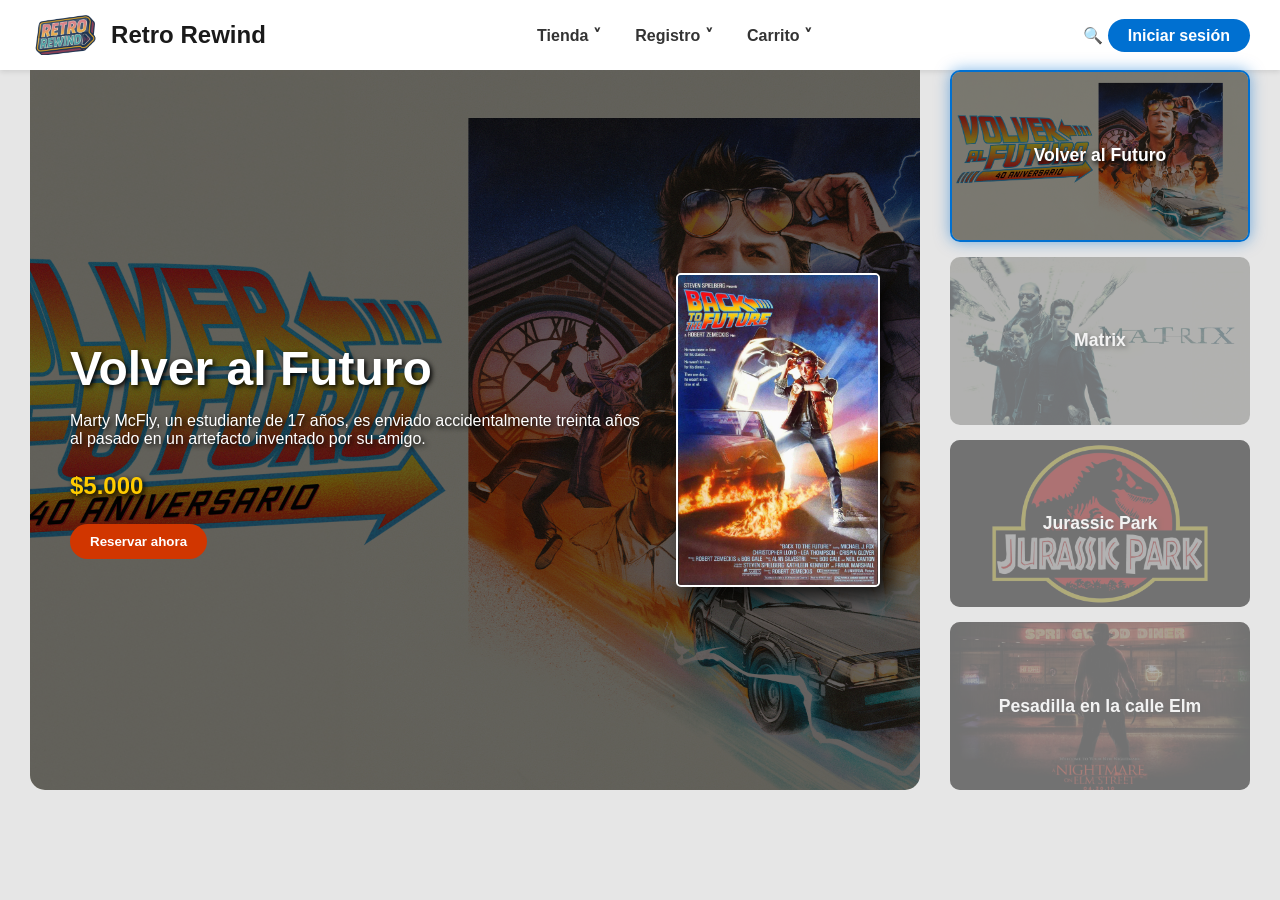
<file: index.html>
<!-- Declaración del tipo de documento, obligatorio en HTML5 -->
<!DOCTYPE html>
<!-- Idioma del sitio web para accesibilidad y SEO -->
<html lang="es">
<head>
    <!-- Codificación que permite usar tildes y caracteres especiales (ñ) -->
    <meta charset="UTF-8">
    <!-- Título que aparece en la pestaña superior del navegador -->
    <title>Retro Rewind - Inicio</title>
    <!-- Vincula este HTML con el archivo de estilos externos para aplicar diseño -->
    <link rel="stylesheet" href="style.css">
</head>
<body>
    <!-- HEADER: Encabezado principal. Clase "ps-header" para darle diseño en CSS -->
    <header class="ps-header">
        <!-- NUEVO: Contenedor que agrupa la imagen de tu logo y el texto -->
        <div class="logo-contenedor">
            <!-- IMG: Llama a tu logo desde la carpeta img. Si tu logo es .jpg, cambia la extensión aquí -->
            <img src="./img/logo.png" alt="Logo Retro Rewind" class="logo-img">
            <!-- SPAN: El nuevo nombre de tu tienda -->
            <span class="logo-texto">Retro Rewind</span>
        </div>
        
        <!-- NAV: Etiqueta semántica para los botones de navegación entre páginas -->
        <nav class="ps-nav">
            <a href="index.html">Tienda ˅</a>
            <a href="registro.html">Registro ˅</a>
            <a href="carrito.html">Carrito ˅</a>
        </nav>
        
        <!-- Contenedor para acciones del usuario (lupa y botón de cuenta) -->
        <div class="ps-actions">
            <!-- SPAN: Etiqueta en línea (no rompe el párrafo) usada aquí para el ícono -->
            <span class="search">🔍</span>
            <!-- Enlace que visualmente lo transformaremos en un botón azul -->
            <a href="login.html" class="btn-login">Iniciar sesión</a>
        </div>
    </header>

    <!-- MAIN: Etiqueta semántica que alberga el contenido único principal de la página -->
    <main class="ps-hero">
        
        <!-- SECTION: Panel izquierdo. Aquí se pondrá el fondo dinámico mediante JS -->
        <section class="hero-banner" id="hero-banner">
            
            <!-- DIV: Agrupa el texto y la imagen para que queden sobre el fondo oscuro -->
            <div class="banner-content">
                
                <!-- DIV: Agrupa exclusivamente los textos para separarlos de la imagen física -->
                <div class="info-texto">
                    <!-- H2: Título de la película, recibe un ID para inyectarle texto desde JS -->
                    <h2 id="pelicula-titulo">Cargando...</h2>
                    <!-- Párrafo para la sinopsis dinámica -->
                    <p id="pelicula-sinopsis"></p>
                    <!-- Párrafo para el precio, usando una clase para destacarlo con color -->
                    <p class="precio" id="pelicula-precio"></p>
                    <!-- Botón estándar para la acción de comprar/reservar -->
                    <button class="btn-reservar">Reservar ahora</button>
                </div>
                
                <!-- IMG: Aquí va la carátula de la caja del VHS. El "src" se llena con JS -->
                <img id="vhs-portada" src="" alt="Carátula VHS" class="vhs-img">
            </div>
        </section>
        
        <!-- ASIDE: Etiqueta semántica para contenido lateral (el menú derecho rotativo) -->
        <aside class="hero-catalogo">
            <!-- Contenedor que JavaScript usará para generar la lista de películas -->
            <div class="lista-peliculas" id="lista-peliculas"></div>
        </aside>
    </main>

    <!-- SCRIPT: Llama al archivo de lógica. Se pone al final para que cargue después del HTML -->
    <script src="validaciones.js"></script>
</body>
</html>
</file>
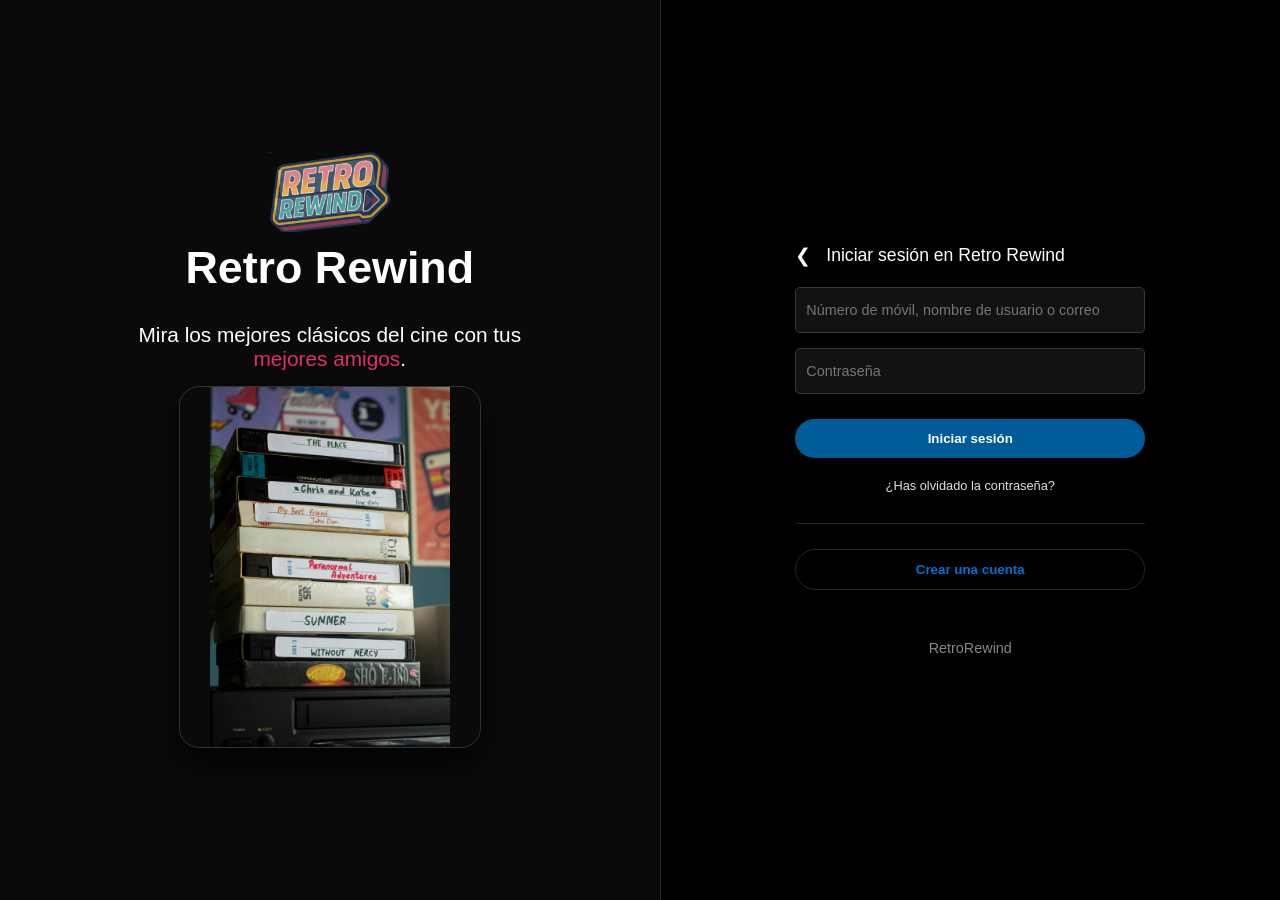
<file: login.html>
<!DOCTYPE html>
<html lang="es">
<head>
    <meta charset="UTF-8">
    <title>Retro Rewind - Iniciar Sesión</title>
    <link rel="stylesheet" href="style.css">
</head>
<!-- Agregamos una clase especial al body para aplicar el fondo oscuro solo aquí -->
<body class="ig-body">
    
    <!-- Contenedor principal que dividirá la pantalla en dos mitades (Flexbox) -->
    <main class="ig-contenedor">
        
        <!-- MITAD IZQUIERDA: Textos e imágenes promocionales -->
        <section class="ig-izquierda">
            <!-- NUEVO: Contenedor para mostrar tu logo y el nombre grande -->
            <div class="ig-logo-contenedor">
                <img src="./img/logo.png" alt="Logo Retro Rewind" class="ig-logo-img">
                <h1 class="ig-logo">Retro Rewind</h1>
            </div>
            <!-- Texto publicitario similar al de Instagram -->
            <h2 class="ig-eslogan">Mira los mejores clásicos del cine con tus <span>mejores amigos</span>.</h2>
            
            <!-- Aquí puedes poner una imagen de collage retro después (ej. src="img/collage.png") -->
            <!-- NUEVO: Etiqueta <img> que llama a tu imagen real del collage.
                 Nota: Si tu archivo es .jpg, cambia "collage.png" por "collage.jpg" -->
            <img src="./img/collage.jpg" alt="Collage Retro Rewind" class="ig-imagen-collage">
        </section>

        <!-- MITAD DERECHA: El formulario de inicio de sesión -->
        <section class="ig-derecha">
            <!-- Caja contenedora del formulario para darle ancho y centrarlo -->
            <div class="ig-caja-form">
                
                <!-- Encabezado del formulario con flecha para volver al inicio -->
                <div class="ig-form-header">
                    <a href="index.html" class="ig-volver">❮</a>
                    <h3>Iniciar sesión en Retro Rewind</h3>
                </div>
                
                <!-- Formulario semántico -->
                <form id="form-login" class="ig-formulario">
                    <!-- Campo de texto (Usuario o Correo) -->
                    <input type="text" id="usuario" placeholder="Número de móvil, nombre de usuario o correo" required class="ig-input">
                    <!-- Campo de contraseña -->
                    <input type="password" id="password" placeholder="Contraseña" required class="ig-input">
                    
                    <!-- Botón principal azul -->
                    <button type="submit" class="ig-btn-azul">Iniciar sesión</button>
                    
                    <!-- Enlace de recuperación de contraseña -->
                    <a href="#" class="ig-olvidaste">¿Has olvidado la contraseña?</a>
                    
                    <!-- Línea separadora visual (opcional, para mantener el estilo) -->
                    <div class="ig-separador"></div>
                    
                    <!-- Botón secundario oscuro con borde para registrarse -->
                    <button type="button" class="ig-btn-oscuro" onclick="window.location.href='registro.html'">Crear una cuenta</button>
                </form>
                
                <!-- Pie del formulario imitando el logo de Meta -->
                <div class="ig-meta-logo">RetroRewind</div>
            </div>
        </section>
    </main>

</body>
</html>
</file>
<file: style.css>
/* RESET GENERAL: Limpia márgenes por defecto del navegador y define fuente/fondo base */
body { margin: 0; font-family: Arial, sans-serif; background: #e6e6e6; }

/* --- HEADER --- */
.ps-header {
    display: flex; /* Activa flexbox para alinear elementos horizontalmente */
    justify-content: space-between; /* Empuja el logo a la izquierda y el login a la derecha */
    align-items: center; /* Centra los elementos verticalmente en la fila */
    background: #ffffff; /* Fondo blanco */
    padding: 15px 30px; /* 15px de espacio vertical, 30px horizontal interno */
    box-shadow: 0 2px 5px rgba(0,0,0,0.1); /* Crea la sombra que separa el header del contenido */
}
/* Modifica los enlaces (a) que están dentro de .ps-nav */
.ps-nav a { 
    margin: 0 15px; /* Separa cada botón del menú */
    text-decoration: none; /* Quita el subrayado azul estándar de los hipervínculos */
    color: #333; /* Texto gris oscuro */
    font-weight: bold; /* Texto en negrita */
}
/* Estilo del botón azul de inicio de sesión */
.btn-login { 
    background: #0070d1; /* Azul corporativo estilo consola */
    color: white; /* Texto blanco */
    padding: 8px 20px; /* Dimensiones internas del botón */
    border-radius: 20px; /* Redondea los bordes formando una píldora */
    text-decoration: none; 
    font-weight: bold; 
}

/* --- ESTRUCTURA PRINCIPAL DIVIDIDA --- */
.ps-hero {
    display: flex; height: 80vh; /* Altura del 80% de la ventana de tu pantalla *//* Coloca el banner (izq) y el catálogo (der) lado a lado */
    padding: 0 30px 30px 30px; /* 0px arriba para quedar pegado al header, 30px en los otros lados */
    gap: 30px; /* Margen de separación entre el lado izquierdo y el derecho */
    align-items: stretch; /* Fuerza a que el banner y el catálogo tengan la misma altura */
}

/* --- BANNER IZQUIERDO (Fondo de película) --- */
.hero-banner {
    flex: 1; /* Le indica que crezca y ocupe todo el espacio sobrante que el menú derecho no usa */
    background-size: cover; /* Ajusta la imagen para cubrir todo el contenedor sin deformarse */
    background-position: center; /* Centra la foto de fondo */
    position: relative; /* CRÍTICO: Permite posicionar la capa oscura superpuesta encima de él */
    display: flex; /* Activa flexbox interno para el texto y el VHS */
    align-items: center; /* Centra internamente de forma vertical */
    padding: 40px; /* Espaciado interno para que los textos no se peguen a los bordes */
    border-radius: 0 0 15px 15px; /* Redondea las esquinas inferiores del fondo de imagen */
    transition: opacity 0.5s ease; /* Efecto Fade: la transición dura medio segundo de forma suave */
}

/* CAPA OSCURA: Se crea visualmente para oscurecer el fondo y permitir lectura */
.hero-banner::before {
    content: ""; /* Propiedad obligatoria para generar este elemento "fantasma" */
    position: absolute; /* Lo desconecta del flujo normal para flotar encima del banner */
    top: 0; left: 0; width: 100%; height: 100%; /* Le indica que cubra el 100% de la foto */
    background: rgba(0,0,0,0.6); /* Color negro (0,0,0) al 60% (0.6) de transparencia */
    z-index: 1; /* Lo ubica en la "capa 1", justo encima de la imagen de fondo */
    border-radius: 0 0 15px 15px; /* Obliga a la capa oscura a tener los mismos bordes redondos */
}

/* CAJA INTERNA DEL BANNER (Textos + VHS) */
.banner-content {
    position: relative; 
    z-index: 2; /* Lo ubica en la "capa 2", protegiendo los textos para que no se oscurezcan */
    width: 100%; 
    display: flex; /* Pone texto a un lado y VHS al otro */
    align-items: center; 
    justify-content: space-between; /* Separa los textos y el VHS lo máximo posible */
    gap: 30px;
}

/* ESTILOS DE TEXTO IZQUIERDO */
.info-texto { 
    flex: 1; /* Ocupa el espacio empujando el VHS hacia la derecha */
    color: white; /* Fuerza el color blanco para máximo contraste */
    text-shadow: 2px 2px 5px black; /* Crea sombra en las letras mejorando la legibilidad */
}
.info-texto h2 { font-size: 3rem; margin-bottom: 10px; }
.precio { font-size: 1.5rem; color: #ffcc00; font-weight: bold; } /* Amarillo retro */
.btn-reservar { 
    background: #d13600; /* Botón naranja/rojo */
    color: white; padding: 10px 20px; border: none; 
    border-radius: 20px; font-weight: bold; cursor: pointer; /* Cursor de manito */
}

/* CARÁTULA VHS FÍSICA */
.vhs-img {
    width: 200px; /* Fija un ancho estático simulando una caja real */
    object-fit: cover; /* Evita achatamientos */
    border-radius: 5px; /* Bordes ligeramente curvos */
    border: 2px solid white; /* Borde blanco rígido de foto */
    box-shadow: 10px 10px 20px rgba(0,0,0,0.8); /* Sombra pesada (offset derecho, abajo, desenfoque) para dar efecto 3D */
}

/* --- CATÁLOGO DERECHO --- */
.hero-catalogo { 
    width: 300px; /* Mantiene el ancho fijo del catálogo */
    height: 100%; /* Obliga al contenedor a usar toda la altura de la pantalla disponible */
}

.lista-peliculas {
    display: flex; /* Activa flexbox para alinear los botones */
    flex-direction: column; /* Apila los botones de arriba hacia abajo */
    height: 100%; /* Obliga a la lista a usar toda la altura */
    gap: 15px; /* Espacio de separación entre cada botón */
}

.mini-peli { 
    flex: 1; /* Hace que cada botón crezca para rellenar el espacio vacío verticalmente */
    border-radius: 10px; /* Bordes redondeados */
    opacity: 0.5; /* Opacidad al 50% cuando no están seleccionados */
    transition: opacity 0.3s; /* Efecto suave de encendido/apagado */
    display: flex; /* Activa flexbox interno para centrar el texto */
    align-items: center; /* Centra el texto verticalmente */
    justify-content: center; /* Centra el texto horizontalmente */
    font-size: 1.1rem; /* Tamaño de letra */
    
    /* NUEVO: Configuración para que funcione como botón con imagen */
    background-size: cover; /* Ajusta la imagen de fondo para que cubra todo el botón */
    background-position: center; /* Centra la imagen de fondo del botón */
    position: relative; /* CRÍTICO: Necesario para poder ponerle una capa oscura encima */
    color: white; /* Texto blanco para resaltar */
    text-shadow: 2px 2px 5px black; /* Sombra negra detrás del texto para que se lea siempre */
    cursor: pointer; /* Cambia el mouse a una "manito" indicando que es clickeable */
    overflow: hidden; /* Evita que la capa oscura se salga de los bordes redondos */
}

/* NUEVO: Capa oscura semitransparente para los botones (igual que en el banner grande) */
.mini-peli::before {
    content: ""; /* Obligatorio para crear este elemento visual */
    position: absolute; /* Lo desconecta y lo hace flotar sobre el fondo del botón */
    top: 0; left: 0; width: 100%; height: 100%; /* Cubre todo el botón */
    background: rgba(0,0,0,0.5); /* Color negro al 50% de transparencia */
    z-index: 1; /* Lo pone en la capa 1 (encima del fondo) */
}

/* NUEVO: Protege el texto para que quede por encima de la capa oscura */
.mini-peli b {
    position: relative; 
    z-index: 2; /* Lo pone en la capa 2 (encima de lo oscuro) */
    text-align: center; /* Centra el texto en caso de que sea muy largo */
    padding: 0 10px; /* Margen interno a los lados para que el texto no toque el borde */
}

/* Botón seleccionado actualmente */
.mini-peli.activa { 
    opacity: 1; /* Lo vuelve 100% visible */
    border: 2px solid #0070d1; /* Borde azul de PlayStation */
    box-shadow: 0 0 15px rgba(0,112,209,0.5); /* Resplandor azul */
}

/* =========================================
   DISEÑO TIPO INSTAGRAM PARA EL LOGIN
========================================= */

/* Fondo oscuro general solo para esta página */
.ig-body {
    background-color: #000000; /* Fondo negro absoluto */
    color: #ffffff; /* Texto blanco por defecto */
    margin: 0;
    font-family: Arial, sans-serif;
}

/* 1. Limitamos la pantalla al 100% y ocultamos el scroll */
.ig-contenedor {
    display: flex; 
    height: 100vh; /* CRÍTICO: Fija el alto exactamente al 100% de la ventana */
    overflow: hidden; /* Oculta cualquier cosa que intente salirse, eliminando la barra de scroll */
}

/* 2. Reducimos el padding (espacio interno) */
.ig-izquierda {
    flex: 1; 
    background-color: #0a0a0a; 
    border-right: 1px solid #262626; 
    display: flex; 
    flex-direction: column; 
    align-items: center; 
    justify-content: center; 
    padding: 20px; /* Reducido de 40px a 20px */
    text-align: center;
}

/* 3. Achicamos un poco los logos y el texto */
.ig-logo-img {
    height: 50px; /* Reducido de 80px */
    width: auto; 
    margin-bottom: 5px;
}

.ig-logo {
    font-size: 2rem; /* Reducido de 2.8rem */
    margin: 0; 
    color: #ffffff; 
}

.ig-eslogan {
    font-size: 1.3rem; /* Reducido de 1.8rem */
    font-weight: normal; 
    max-width: 400px; 
    margin-top: 10px;
    margin-bottom: 15px; /* Menos espacio hacia abajo */
}

/* Le da color al texto "mejores amigos" imitando el gradiente de Instagram */
.ig-eslogan span {
    color: #e1306c; /* Rosa Instagram */
}

/* 4. Hacemos que la imagen se adapte al alto de la pantalla */
.ig-imagen-collage {
    width: 100%; 
    max-width: 300px; 
    max-height: 40vh; /* CRÍTICO: La imagen nunca superará el 40% del alto de tu pantalla */
    object-fit: contain; /* Evita que la imagen se deforme al achicarse */
    border-radius: 20px; 
    box-shadow: 0 15px 35px rgba(0,0,0,0.8); 
    border: 1px solid #333; 
    transition: transform 0.3s ease; 
}

/* 5. Reducimos el espacio vacío arriba del logo "Meta" en el lado derecho */
.ig-meta-logo {
    text-align: center;
    color: #888;
    margin-top: 25px; /* Reducido de 50px */
    font-size: 0.9rem;
}

/* EFECTO HOVER: Hace que la imagen se mueva al pasar el mouse encima */
.ig-imagen-collage:hover {
    transform: translateY(-10px); /* Levanta la imagen 10 píxeles hacia arriba suavemente */
}

/* Lado Derecho (Formulario) */
.ig-derecha {
    flex: 1; /* Ocupa la otra mitad del espacio */
    background-color: #000000; /* Fondo negro puro */
    display: flex;
    align-items: center; /* Centra el formulario verticalmente */
    justify-content: center; /* Centra el formulario horizontalmente */
}

/* Contenedor del formulario */
.ig-caja-form {
    width: 100%;
    max-width: 350px; /* Ancho similar al de un celular */
}

/* Encabezado del formulario (< Volver) */
.ig-form-header {
    display: flex;
    align-items: center;
    margin-bottom: 20px;
}
.ig-volver {
    color: white;
    text-decoration: none;
    font-size: 1.2rem;
    margin-right: 15px;
}
.ig-form-header h3 {
    margin: 0;
    font-size: 1.1rem;
    font-weight: normal;
}

/* Diseño del formulario interno */
.ig-formulario {
    display: flex;
    flex-direction: column; /* Apila inputs y botones hacia abajo */
}

/* Estilo de las cajas de texto */
.ig-input {
    background-color: #121212; /* Fondo gris muy oscuro */
    border: 1px solid #363636; /* Borde gris medio */
    color: white; /* Texto escrito en blanco */
    padding: 14px 10px; /* Espacio interno */
    margin-bottom: 15px; /* Separación hacia abajo */
    border-radius: 5px; /* Bordes ligeramente curvos */
    font-size: 0.9rem;
}
.ig-input:focus {
    outline: none;
    border-color: #555; /* El borde se aclara al hacer clic */
}

/* Botón azul principal */
.ig-btn-azul {
    background-color: #005c98; /* Azul oscuro */
    color: white;
    border: none;
    padding: 12px;
    border-radius: 20px; /* Bordes redondeados tipo píldora */
    font-weight: bold;
    cursor: pointer;
    margin-top: 10px;
    transition: background 0.3s;
}
.ig-btn-azul:hover {
    background-color: #0070d1; /* Se ilumina al pasar el mouse */
}

/* Enlace "olvidaste contraseña" */
.ig-olvidaste {
    color: #e0e0e0;
    text-decoration: none;
    font-size: 0.8rem;
    text-align: center;
    margin: 20px 0;
}

/* Separador invisible visual */
.ig-separador {
    height: 1px;
    background-color: #262626;
    margin: 10px 0 25px 0;
}

/* Botón de registro transparente con borde */
.ig-btn-oscuro {
    background-color: transparent;
    color: #0070d1; /* Letras azules */
    border: 1px solid #262626; /* Borde gris oscuro */
    padding: 12px;
    border-radius: 20px;
    font-weight: bold;
    cursor: pointer;
    transition: border 0.3s;
}
.ig-btn-oscuro:hover {
    border-color: #555; /* El borde se aclara al pasar el mouse */
}

/* Logo inferior */
.ig-meta-logo {
    text-align: center;
    color: #888;
    margin-top: 50px;
    font-size: 0.9rem;
}

/* =========================================
   DISEÑO PARA LOS LOGOS (Retro Rewind)
========================================= */

/* HEADER PRINCIPAL (index.html) */
/* Alinea la imagen del logo y el texto uno al lado del otro */
.logo-contenedor {
    display: flex; /* Activa flexbox internamente */
    align-items: center; /* Centra la imagen y el texto a la misma altura */
    gap: 10px; /* Crea una separación de 10px entre la imagen y el texto */
}

/* Tamaño de la imagen del logo en la barra de navegación */
.logo-img {
    height: 40px; /* Fija la altura a 40px para que no deforme la barra blanca */
    width: auto; /* Mantiene la proporción original de la imagen */
}

/* Diseño del nombre en la barra de navegación */
.logo-texto {
    font-size: 1.5rem; /* Tamaño de la fuente */
    font-weight: bold; /* Texto en negrita */
    color: #1a1a1a; /* Color oscuro */
}

/* PANTALLA DE LOGIN (login.html) */
/* Alinea el logo y el título grande en la pantalla negra */
.ig-logo-contenedor {
    display: flex;
    flex-direction: column; /* Pone el logo arriba y el texto abajo */
    align-items: center; /* Los centra horizontalmente */
    margin-bottom: 20px; /* Separación con el texto publicitario */
}

/* Tamaño de la imagen del logo en la pantalla de inicio de sesión */
.ig-logo-img {
    height: 80px; /* Lo hacemos más grande porque es la pantalla de presentación */
    width: auto; 
    margin-bottom: 10px; /* Separación con el nombre "Retro Rewind" */
}

/* Diseño del título gigante en la pantalla negra */
.ig-logo {
    font-size: 2.8rem; /* Letra muy grande */
    margin: 0; /* Quita los márgenes por defecto del <h1> */
    color: #ffffff; /* Texto blanco puro */
}
</file>
